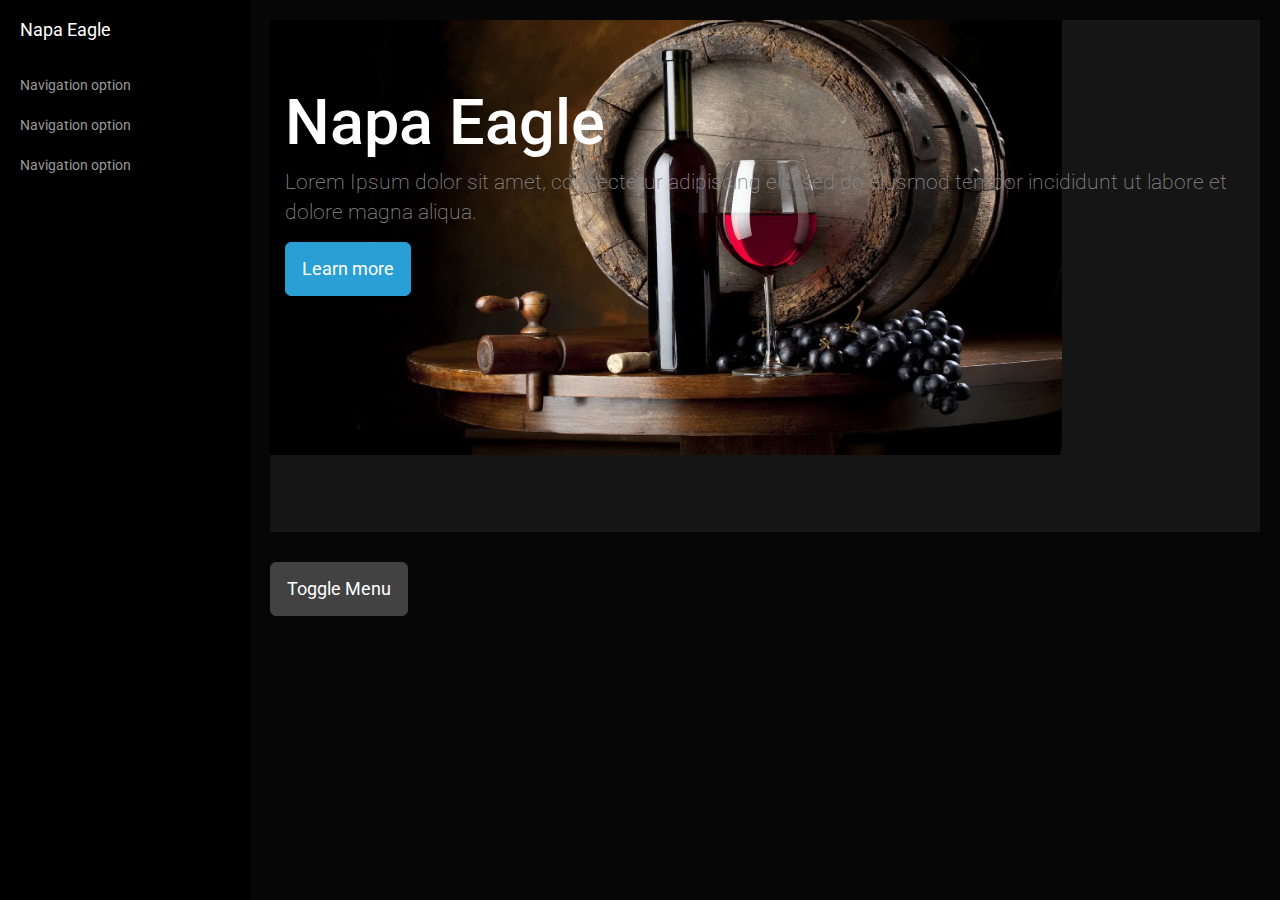
<file: scraps/index.html>
<!DOCTYPE html>
<html>
  <head>
    <link rel="stylesheet" type="text/css" href="assets/css/reset.css">
    <link rel="stylesheet" type="text/css" href="assets/lib/bootstrap.min.css">        
    <link href='http://fonts.googleapis.com/css?family=Roboto' rel='stylesheet' type='text/css'>
    <link rel="stylesheet" type="text/css" href="assets/lib/simple-sidebar.css">
    <link rel="stylesheet" type="text/css" href="assets/css/index.css">
    
  </head>
  <body>
    <div id="wrapper">
      <div id="sidebar-wrapper">
        <ul class="sidebar-nav">
          <li class="sidebar-brand">
            <a href="#">Napa Eagle</a>
          </li>
          <li><a href="#">Navigation option</a></li>
          <li><a href="#">Navigation option</a></li>
          <li><a href="#">Navigation option</a></li>
        </ul>
      </div>
      <div id="page-content-wrapper">
        <div class="container-fluid jumbotron main-display">
	      <div class="container">
	        <h1>Napa Eagle</h1>
	        <p>Lorem Ipsum dolor sit amet, consectetur adipiscing elit, sed do eiusmod tempor incididunt ut labore et dolore magna aliqua.</p>
	        <p><a class="btn btn-primary btn-lg" href="#" role="button">Learn more</a></p>
	      </div>
	    </div>
        <a href="#" class="btn btn-default btn-lg" id="menu-toggle">Toggle Menu</a>
        <!-- <img src="assets/img/fire_wine.jpg"> -->
      </div>
    </div>
    <!-- <script src="assets/lib/jquery-1.11.1.js"></script>
    <script src="assets/js/bootstrap.min.js"></script> -->
    <script src="assets/js/index.js"></script>
  </body>
</html>
</file>
<file: scraps/assets/css/index.css>
.main-display {
	background-image: url('../img/barrel_wine.jpg');
	background-repeat: no-repeat;
	background-size: 80%;
	background-position-y: -60px;
	height: 40vw;
	font-family: 'Roboto', sans-serif;
}
</file>
<file: scraps/assets/lib/simple-sidebar.css>
/*!
 * Start Bootstrap - Simple Sidebar HTML Template (http://startbootstrap.com)
 * Code licensed under the Apache License v2.0.
 * For details, see http://www.apache.org/licenses/LICENSE-2.0.
 */

/* Toggle Styles */

#wrapper {
    padding-left: 0;
    -webkit-transition: all 0.5s ease;
    -moz-transition: all 0.5s ease;
    -o-transition: all 0.5s ease;
    transition: all 0.5s ease;
}

#wrapper.toggled {
    padding-left: 250px;
}

#sidebar-wrapper {
    z-index: 1000;
    position: fixed;
    left: 250px;
    width: 0;
    height: 100%;
    margin-left: -250px;
    overflow-y: auto;
    background: #000;
    -webkit-transition: all 0.5s ease;
    -moz-transition: all 0.5s ease;
    -o-transition: all 0.5s ease;
    transition: all 0.5s ease;
}

#wrapper.toggled #sidebar-wrapper {
    width: 250px;
}

#page-content-wrapper {
    width: 100%;
    position: absolute;
    padding: 15px;
}

#wrapper.toggled #page-content-wrapper {
    position: absolute;
    margin-right: -250px;
}

/* Sidebar Styles */

.sidebar-nav {
    position: absolute;
    top: 0;
    width: 250px;
    margin: 0;
    padding: 0;
    list-style: none;
}

.sidebar-nav li {
    text-indent: 20px;
    line-height: 40px;
}

.sidebar-nav li a {
    display: block;
    text-decoration: none;
    color: #999999;
}

.sidebar-nav li a:hover {
    text-decoration: none;
    color: #fff;
    background: rgba(255,255,255,0.2);
}

.sidebar-nav li a:active,
.sidebar-nav li a:focus {
    text-decoration: none;
}

.sidebar-nav > .sidebar-brand {
    height: 65px;
    font-size: 18px;
    line-height: 60px;
}

.sidebar-nav > .sidebar-brand a {
    color: #999999;
}

.sidebar-nav > .sidebar-brand a:hover {
    color: #fff;
    background: none;
}

@media(min-width:768px) {
    #wrapper {
        padding-left: 250px;
    }

    #wrapper.toggled {
        padding-left: 0;
    }

    #sidebar-wrapper {
        width: 250px;
    }

    #wrapper.toggled #sidebar-wrapper {
        width: 0;
    }

    #page-content-wrapper {
        padding: 20px;
        position: relative;
    }

    #wrapper.toggled #page-content-wrapper {
        position: relative;
        margin-right: 0;
    }
}
</file>
